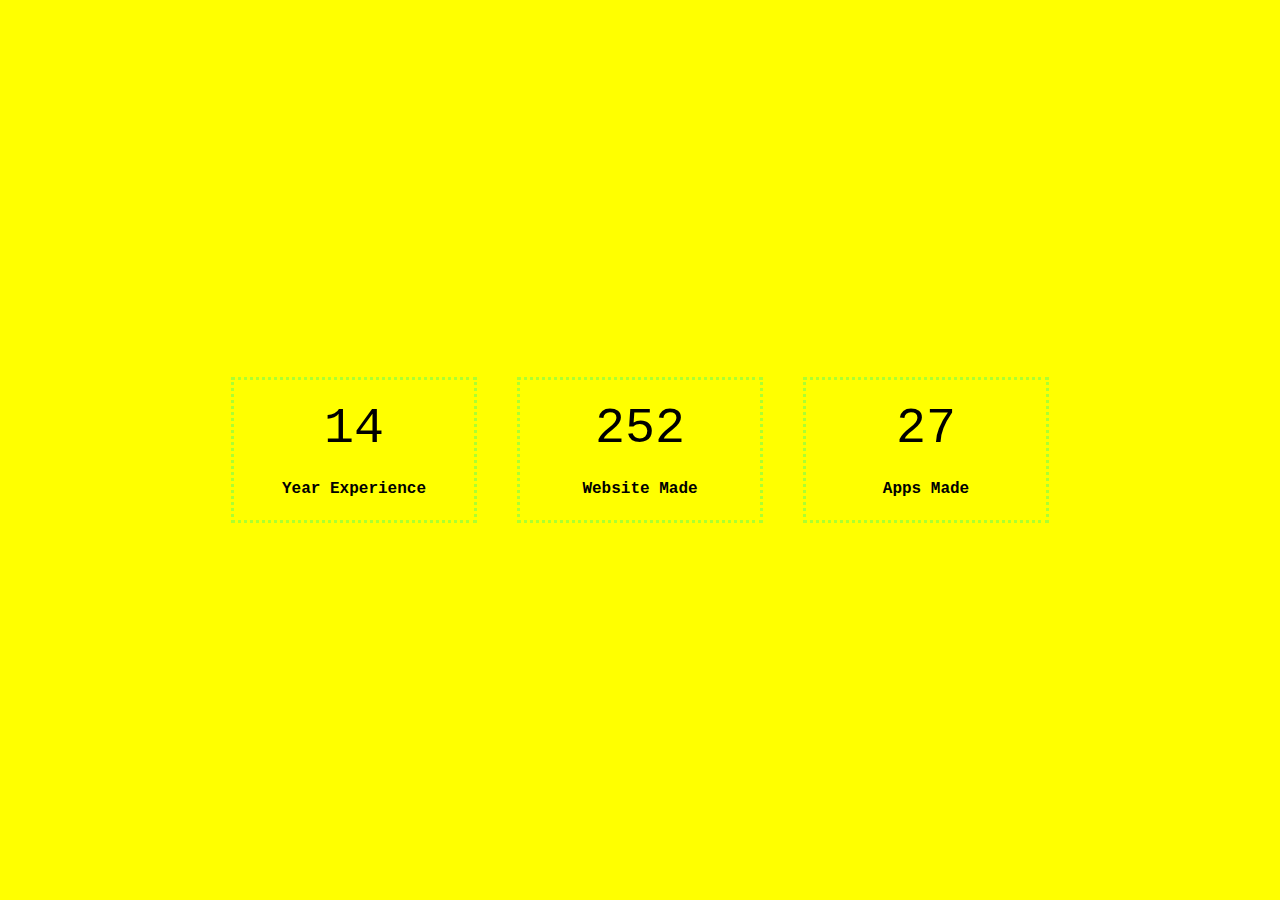
<file: profileStatistics/index.html>
<!DOCTYPE html>
<html lang="en">
  <head>
    <meta charset="UTF-8" />
    <meta http-equiv="X-UA-Compatible" content="IE=edge" />
    <meta name="viewport" content="width=device-width, initial-scale=1.0" />
    <title>profile-statistics</title>
    <link
      rel="stylesheet"
      href="https://cdnjs.cloudflare.com/ajax/libs/font-awesome/6.2.1/css/all.min.css"
      integrity="sha512-MV7K8+y+gLIBoVD59lQIYicR65iaqukzvf/nwasF0nqhPay5w/9lJmVM2hMDcnK1OnMGCdVK+iQrJ7lzPJQd1w=="
      crossorigin="anonymous"
      referrerpolicy="no-referrer"
    />
    <link rel="stylesheet" href="style.css" />
  </head>
  <body>
    <div class="stats-container">
      <i class="fas fa-briefcase fa-3x icon"></i>
      <div class="counter" data-ceil="15">15</div>
      <h4>Year Experience</h4>
    </div>
    <div class="stats-container">
      <i class="fas fa-cloud fa-3x icon"></i>
      <div class="counter" data-ceil="260">260</div>
      <h4>Website Made</h4>
    </div>
    <div class="stats-container">
      <i class="fab fa-apple fa-3x icon"></i>
      <div class="counter" data-ceil="27">27</div>
      <h4>Apps Made</h4>
      <script src="script.js"></script>
    </div>
  </body>
</html>
</file>
<file: profileStatistics/style.css>
body {
  margin: 0;
  display: flex;
  justify-content: center;
  height: 100vh;
  align-items: center;
  text-align: center;
  background-color: yellow;
  font-family: "Courier New", Courier, monospace;
}

.stats-container {
  margin: 20px;
  border: dotted greenyellow;
  min-width: 200px;
  height: 100px;
  position: relative;
  padding: 20px;
}

.stats-container h4 {
  position: absolute;
  bottom: 1px;
  left: 50%;
  transform: translateX(-50%);
  white-space: nowrap;
  color: black
}
.icon {
  position: absolute;
  top: -30px;
  transform: translateX(-50%);
}
.counter {
  font-size: 50px;
  position: absolute;
  left: 50%;
  transform: translateX(-50%);
}

@media (max-width: 600px) {
  body {
    flex-direction: column;
  }
}
</file>
